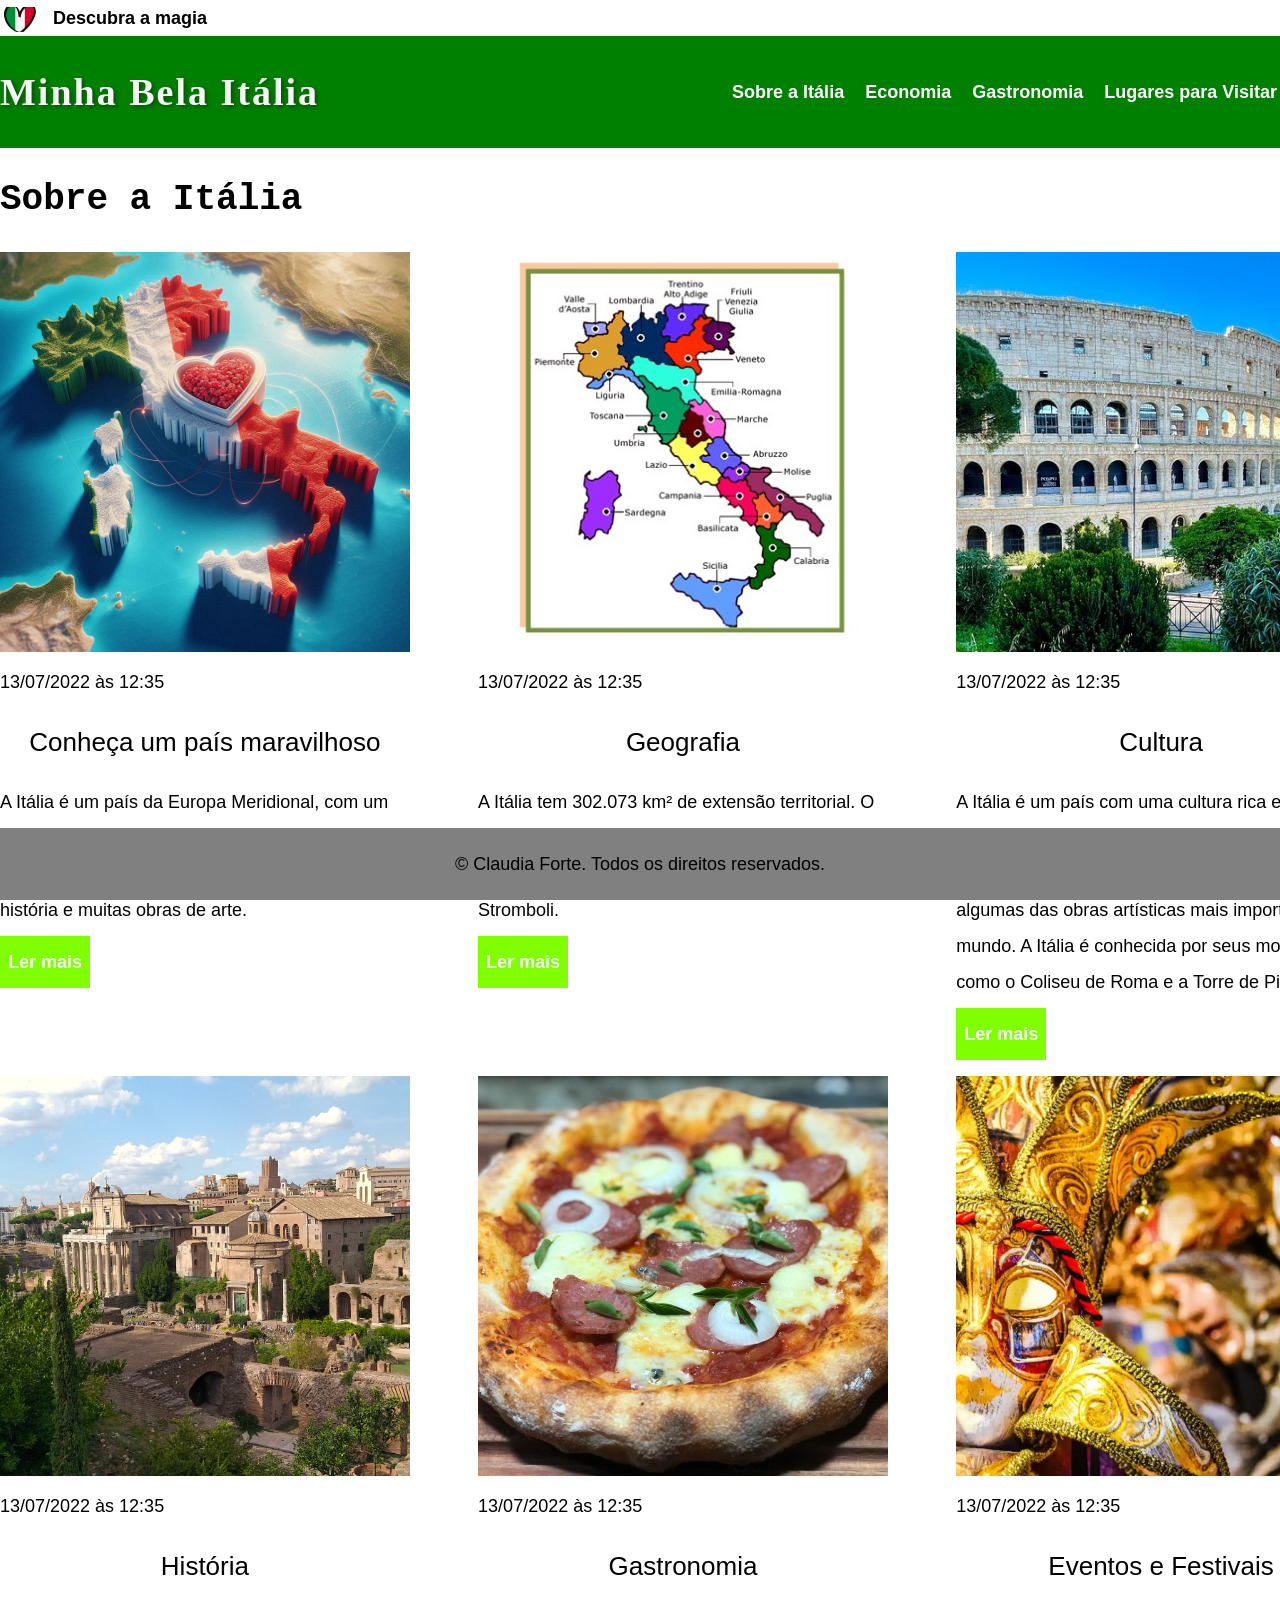
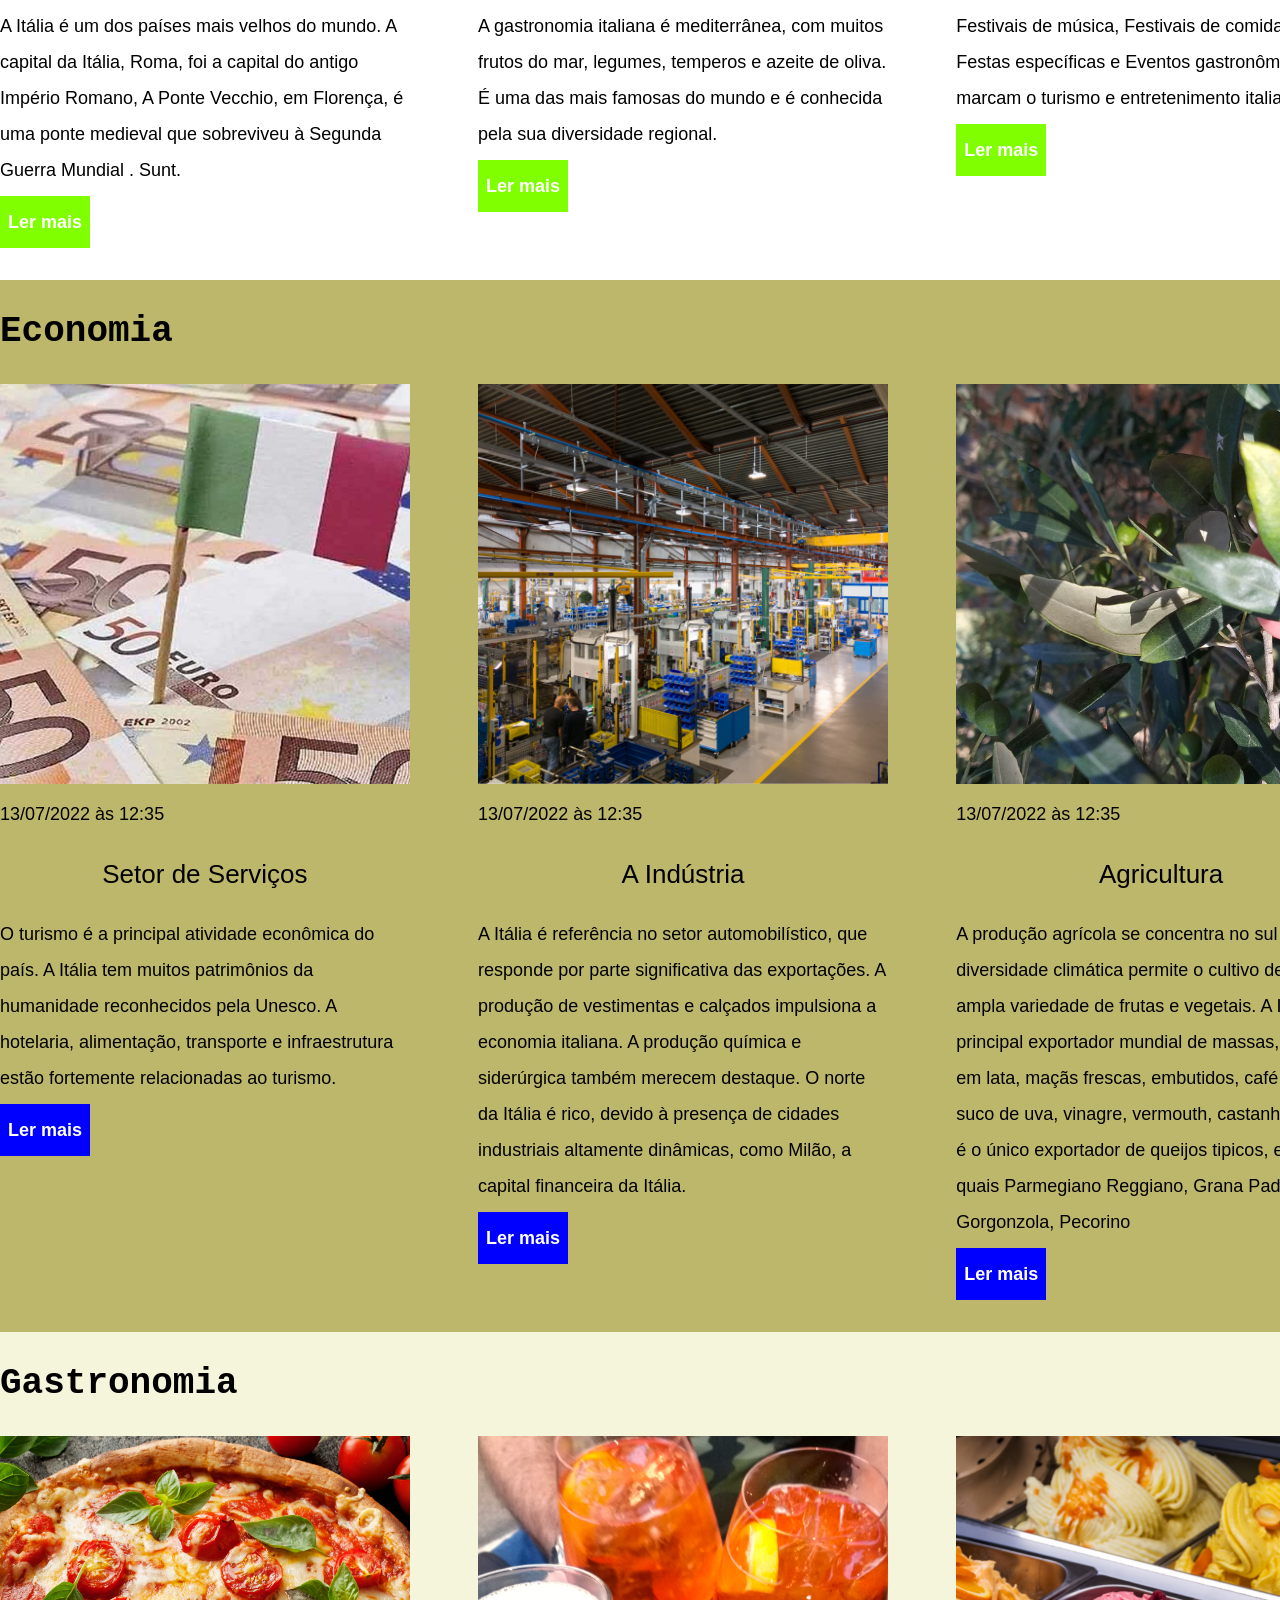
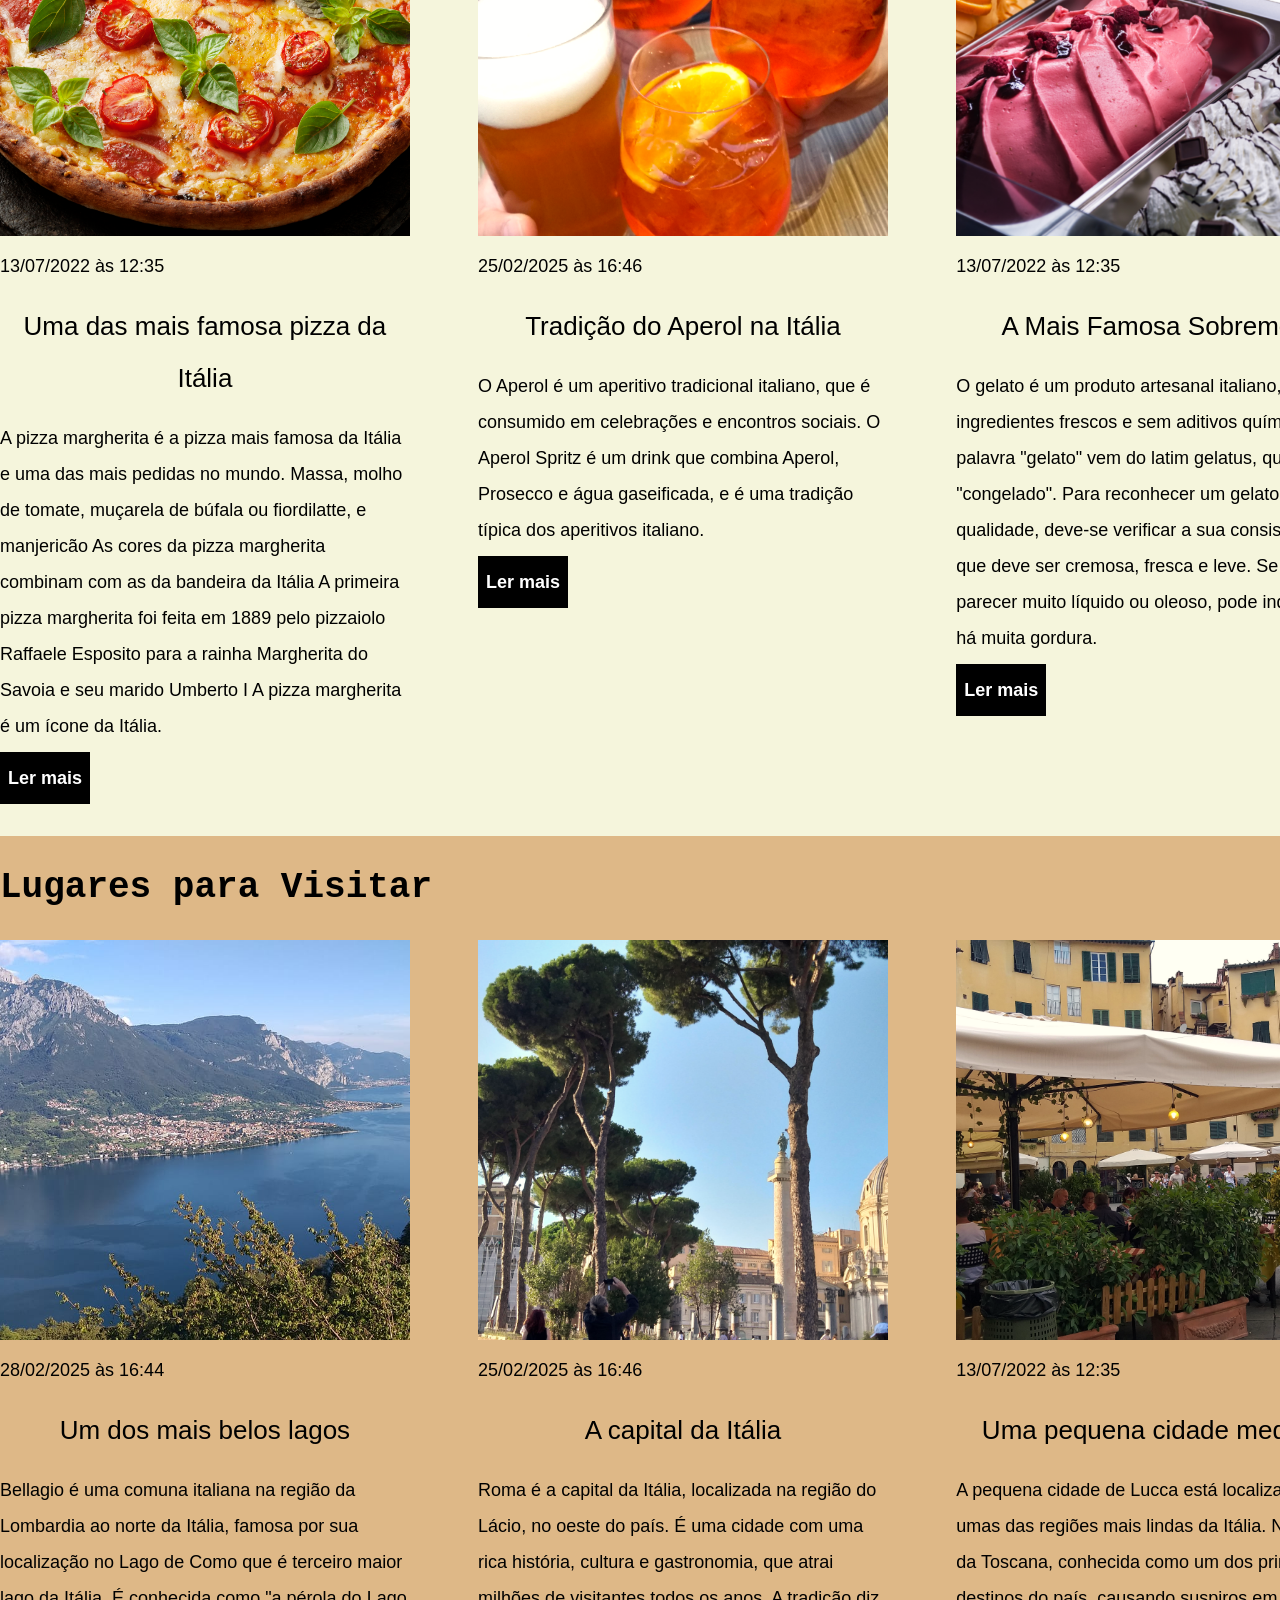
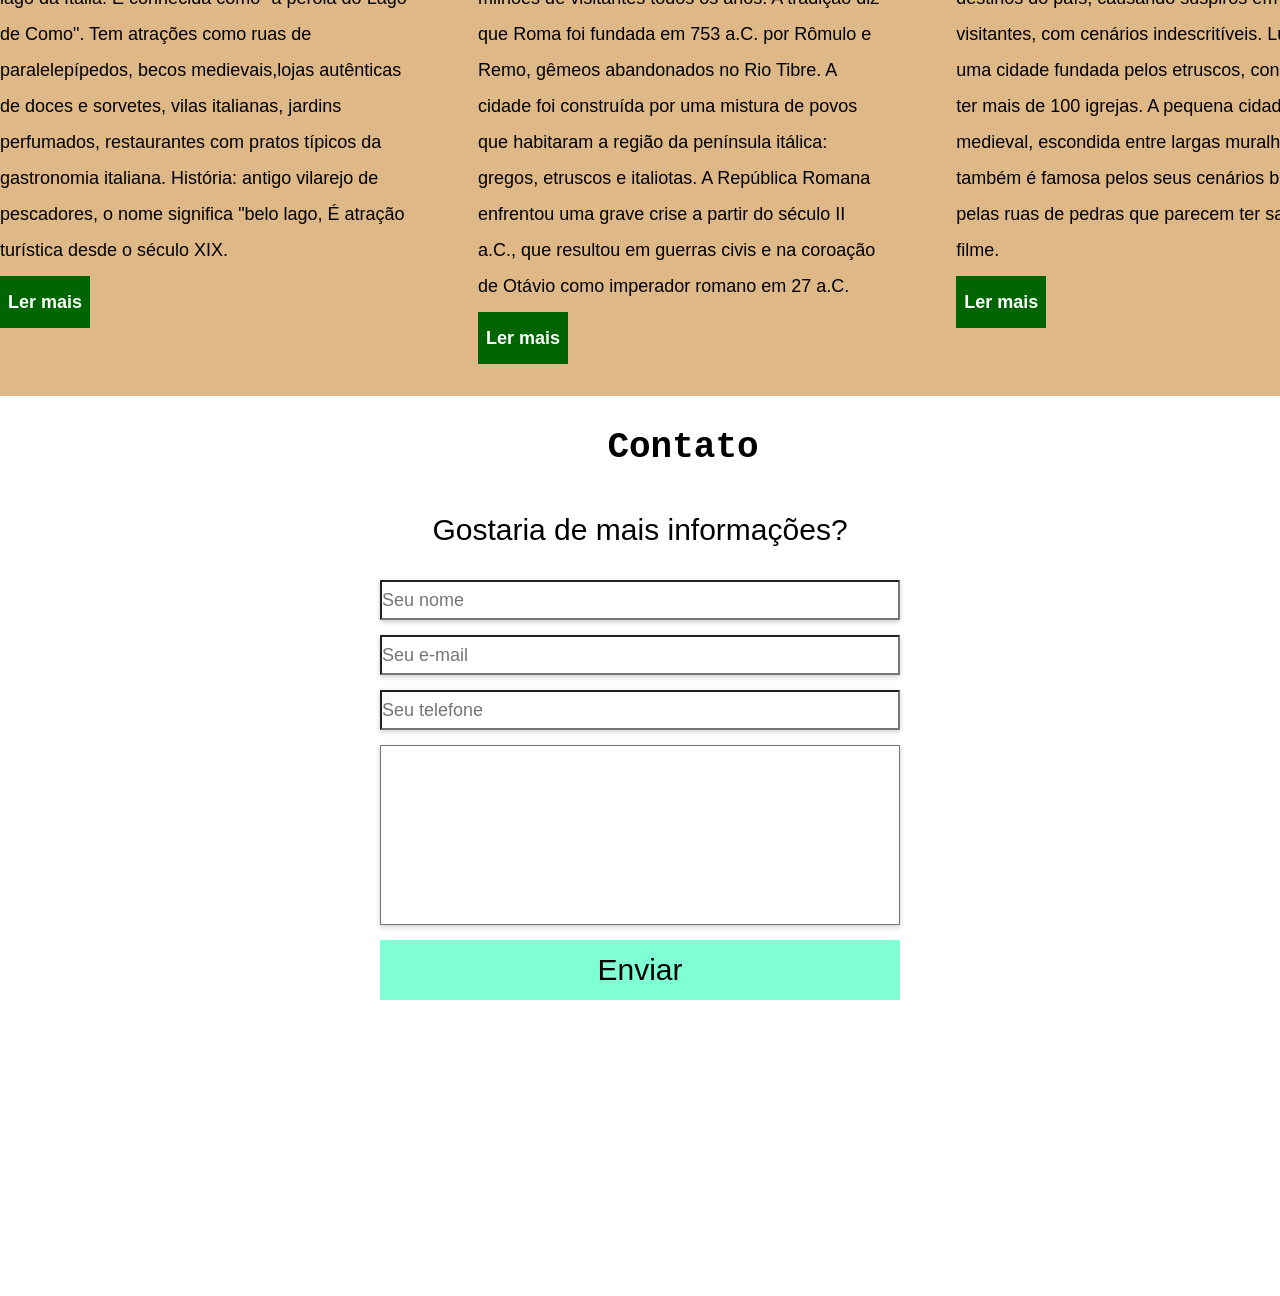
<file: MinhaPrimeiraPaginaWEB/index.html>
<!DOCTYPE html>
<html lang="pt-BR">
<head>
    <meta charset="UTF-8">
    <meta http-equiv="X-UA-Compatible" content="IE=edge">
    <meta name="viewport" content="width=device-width, initial-scale=1.0">
    <title>🇮🇹 Minha Bela Itália 🌟</title>
    <link rel="stylesheet" href="main.css">
    <h1>
        <img src="./bandeira.pjeg.avif" alt="Bandeira da Itália" style="width: 40px; height: 25px; vertical-align: middle; margin-right: 8px;">
        Descubra a magia
    </h1>
    
</head>
<body>
    <header>
        <div class="container">
            <h1>Minha Bela Itália</h1>
            <nav>
                <ul>
                    <li>
                        <a href="#about" title="Ir para a seção de Sobre">Sobre a Itália</a>
                    </li>
                    <li>
                        <a href="#economy" title="Ir para a seção de Economia">Economia</a>
                    </li>
                    <li>
                        <a href="#gastronomy" title="Ir para a seção de Gastronomia">Gastronomia</a>
                    </li>
                    <li>
                        <a href="#travel" title="Ir para a seção de viagens">Lugares para Visitar</a>
                    </li>
                    <li>
                        <a href="#contact" title="Ir para a seção de Contato">Contato</a>
                    </li>
                </ul>
            </nav>
        </div>
    </header>
    <section id="about">
        <div class="container">
            <h2>Sobre a Itália</h2>
            <div class="articles">
                <article>
                    <img src="./mapa da Itália envolto em um coração com realidade aumentada.png" alt="Bola de futebol no gramado" />
                    <header>
                        <time class="creation-date">13/07/2022 às 12:35</time>
                    </header>
                    <h3>Conheça um país maravilhoso</h3>
                    <p>
                        A Itália é um país da Europa Meridional, com um clima mediterrâneo e um relevo montanhoso. É um dos países mais visitados do mundo, com uma rica história e muitas obras de arte.
                    </p>
                    <a href="#" title="Leia a notícia completa">Ler mais</a>
                </article>
                <article>
                    <img src="./Mapa.jpeg" alt="mapa geográfico da Itália" />
                    <header>
                        <time>13/07/2022 às 12:35</time>
                    </header>
                    <h3>Geografia </h3>
                    <p>
                        A Itália tem 302.073 km² de extensão territorial. O país é dividido em 20 regiões e 95 províncias. A Itália tem três vulcões ativos: Vesúvio, Etna e Stromboli.
                    </p>
                    <a href="#" title="Leia a notícia completa">Ler mais</a>
                </article>
                <article>
                    <img src="./Coliseu 1.jpeg" title="Coliseu principal símbolo do país" />
                    <header>
                        <time>13/07/2022 às 12:35</time>
                    </header>
                    <h3>Cultura</h3>
                    <p>
                        A Itália é um país com uma cultura rica e um legado vivo. A Itália é um dos países que mais reúne patrimônios da UNESCO. A Itália tem algumas das obras artísticas mais importantes do mundo.  A Itália é conhecida por seus monumentos, como o Coliseu de Roma e a Torre de Pisa. 
                    </p>
                    <a href="#" title="Leia a notícia completa">Ler mais</a>
                </article>
                <article>
                    <img src="./Vista Roma.png" title="Roma é o berço da história Italiana" />
                    <header>
                        <time>13/07/2022 às 12:35</time>
                    </header>
                    <h3>História</h3>
                    <p>
                        A Itália é um dos países mais velhos do mundo. A capital da Itália, Roma, foi a capital do antigo Império Romano, A Ponte Vecchio, em Florença, é uma ponte medieval que sobreviveu à Segunda Guerra Mundial . Sunt. 
                   </p>
                    <a href="#" title="Leia a notícia completa">Ler mais</a>
                </article>
                <article>
                    <img src="./Calabreza 1.jpeg" title="Uma pizza de Calabreza" />
                    <header>
                        <time>13/07/2022 às 12:35</time>
                    </header>
                    <h3>Gastronomia</h3>
                    <p>
                        A gastronomia italiana é mediterrânea, com muitos frutos do mar, legumes, temperos e azeite de oliva. É uma das mais famosas do mundo e é conhecida pela sua diversidade regional. 
                   </p>
                    <a href="#" title="Leia a notícia completa">Ler mais</a>
                </article>
                <article>
                    <img src="./Carnaval Veneza.jpeg" title="Fantasias de carnaval em Veneza" />
                    <header>
                        <time>13/07/2022 às 12:35</time>
                    </header>
                    <h3>Eventos e Festivais</h3>
                    <p>
                        Festivais de música, Festivais de comida e bebida, Festas específicas e Eventos gastronômicos marcam o turismo e entretenimento italiano. 
                   </p>
                    <a href="#" title="Leia a notícia completa">Ler mais</a>
                </article>
            </div>
        </div>
    </section>
    <section id="economy">
        <div class="container">
            <h2>Economia</h2>
            <div class="articles">
                <article>
                    <img src="./Italia-Economia.jpg" alt="Muitos Euro" />
                    <header>
                        <time>13/07/2022 às 12:35</time>
                    </header>
                    <h3>Setor de Serviços</h3>
                    <p>
                        O turismo é a principal atividade econômica do país. A Itália tem muitos patrimônios da humanidade reconhecidos pela Unesco. A hotelaria, alimentação, transporte e infraestrutura estão fortemente relacionadas ao turismo.
                    </p>
                    <a href="#" title="Leia a notícia completa">Ler mais</a>
                </article>
                <article>
                    <img src="./Modena factory assembly.png" alt="Montadora de Veículos" />
                    <header>
                        <time>13/07/2022 às 12:35</time>
                    </header>
                    <h3>A Indústria</h3>
                    <p>
                        A Itália é referência no setor automobilístico, que responde por parte significativa das exportações. A produção de vestimentas e calçados impulsiona a economia italiana. A produção química e siderúrgica também merecem destaque. O norte da Itália é rico, devido à presença de cidades industriais altamente dinâmicas, como Milão, a capital financeira da Itália.
                    </p>
                    <a href="#" title="Leia a notícia completa">Ler mais</a>
                </article>
                <article>
                    <img src="./San Geminiano oliveiras.png" alt="Azeitona na árove" />
                    <header>
                        <time>13/07/2022 às 12:35</time>
                    </header>
                    <h3>Agricultura</h3>
                    <p>
                        A produção agrícola se concentra no sul do país. A diversidade climática permite o cultivo de uma ampla variedade de frutas e vegetais. A Itália é o principal exportador mundial de massas, tomate em lata, maçãs frescas, embutidos, café torrado, suco de uva, vinagre, vermouth, castanhas. A Itália é o único exportador de queijos tipicos, entre os quais Parmegiano Reggiano, Grana Padano, Gorgonzola, Pecorino
                    </p>
                    <a href="#" title="Leia a notícia completa">Ler mais</a>
                </article>
            </div>
        </div>
    </section>
    <section id="gastronomy">
        <div class="container">
            <h2>Gastronomia</h2>
            <div class="articles">
                <article>
                    <img src="./Margherita.jpg" title="pizza com rodelas de Calabreza" />
                    <header>
                        <time>13/07/2022 às 12:35</time>
                    </header>
                    <h3>Uma das mais famosa pizza da Itália</h3>
                    <p>
                        A pizza margherita é a pizza mais famosa da Itália e uma das mais pedidas no mundo. Massa, molho de tomate, muçarela de búfala ou fiordilatte, e manjericão 
                        As cores da pizza margherita combinam com as da bandeira da Itália A primeira pizza margherita foi feita em 1889 pelo pizzaiolo Raffaele Esposito para a rainha Margherita do Savoia e seu marido Umberto I
                        A pizza margherita é um ícone da Itália.
                    </p>
                    <a href="#" title="Leia a notícia completa">Ler mais</a>
                </article>
                <article>
                    <img src="./Aperol em Verona.png" alt="Taça com Aperol" />
                    <header>
                        <time>25/02/2025 às 16:46</time>
                    </header>
                    <h3>Tradição do Aperol na Itália</h3>
                    <p>
                        O Aperol é um aperitivo tradicional italiano, que é consumido em celebrações e encontros sociais. O Aperol Spritz é um drink que combina Aperol, Prosecco e água gaseificada, e é uma tradição típica dos aperitivos italiano.
                    </p>
                    <a href="#" title="Leia a notícia completa">Ler mais</a>
                </article>
                <article>
                    <img src="./Sorvetes Roma2png.png" title="Sorvete italiano" />
                    <header>
                        <time>13/07/2022 às 12:35</time>
                    </header>
                    <h3>A Mais Famosa Sobremesa</h3>
                    <p>
                        O gelato é um produto artesanal italiano, feito com ingredientes frescos e sem aditivos químicos. A palavra "gelato" vem do latim gelatus, que significa "congelado". Para reconhecer um gelato de qualidade, deve-se verificar a sua consistência, que deve ser cremosa, fresca e leve. Se o gelato parecer muito líquido ou oleoso, pode indicar que há muita gordura.
                    </p>
                    <a href="#" title="Leia a notícia completa">Ler mais</a>
                </article>
            </div>
        </div>
    </section>
    <section id="travel">
        <div class="container">
            <h2>Lugares para Visitar</h2>
            <div class="articles">
                <article>
                    <img src="./Belagio.png" alt="cidade de Bellagio" />
                    <header>
                        <time class="creation-date">28/02/2025 às 16:44</time>
                    </header>
                    <h3>Um dos mais belos lagos</h3>
                    <p>
                        Bellagio é uma comuna italiana na região da Lombardia ao norte da Itália, famosa por sua localização no Lago de Como que é terceiro maior lago da Itália. É conhecida como "a pérola do Lago de Como". Tem atrações como ruas de paralelepípedos, becos medievais,lojas autênticas de doces e sorvetes, vilas italianas, jardins perfumados, restaurantes com pratos típicos da gastronomia italiana. História: antigo vilarejo de pescadores, o  nome significa "belo lago, É atração turística desde o século XIX.
                    </p>
                    <a href="#" title="Leia a notícia completa">Ler mais</a>
                </article>
                <article>
                    <img src="./Ruas Roma1.png" alt="Coliseu de Roma" />
                    <header>
                        <time>25/02/2025 às 16:46</time>
                    </header>
                    <h3>A capital da Itália</h3>
                    <p>
                        Roma é a capital da Itália, localizada na região do Lácio, no oeste do país. É uma cidade com uma rica história, cultura e gastronomia, que atrai milhões de visitantes todos os anos. A tradição diz que Roma foi fundada em 753 a.C. por Rômulo e Remo, gêmeos abandonados no Rio Tibre. A cidade foi construída por uma mistura de povos que habitaram a região da península itálica: gregos, etruscos e italiotas. A República Romana enfrentou uma grave crise a partir do século II a.C., que resultou em guerras civis e na coroação de Otávio como imperador romano em 27 a.C.
                    </p>
                    <a href="#" title="Leia a notícia completa">Ler mais</a>
                </article>
                <article>
                    <img src="./Lucca.png" title="cidade murada Lucca" />
                    <header>
                        <time>13/07/2022 às 12:35</time>
                    </header>
                    <h3>Uma pequena cidade medieval</h3>
                    <p>
                        A pequena cidade de Lucca está localizada em umas das regiões mais lindas da Itália. Na região da Toscana, conhecida como um dos principais destinos do país, causando suspiros em seus visitantes, com cenários indescritíveis. Lucca é uma cidade fundada pelos etruscos, conhecida por ter mais de 100 igrejas. A pequena cidade medieval, escondida entre largas muralhas, também é famosa pelos seus cenários bucólicos e pelas ruas de pedras que parecem ter saído de um filme.
                    </p>
                    <a href="#" title="Leia a notícia completa">Ler mais</a>
                </article>
    </section>
    <section id="contact">
        <div class="container">
            <h2>Contato</h2>
            <div class="contact-methods">
            </div>
        </div>
        <div>
            <h3>Gostaria de mais informações?</h3>
            <form>
                <input type="ext" placeholder="Seu nome" required />
                <input type="ext" placeholder="Seu e-mail"  required/>
                <input type="ext" placeholder="Seu telefone" />
                <textarea type="Sua mensagem" required></textarea>
                <button type="submit">Enviar</button>
            </form>
        </div>
<head>
    <meta charset="UTF-8">
    <meta name="viewport" content="width=device-width, initial-scale=1.0">
    <title>Cadastro</title>
</head>
<footer>
    <p>© Claudia Forte. Todos os direitos reservados.</p>
</footer>
</body>
</html>
</file>
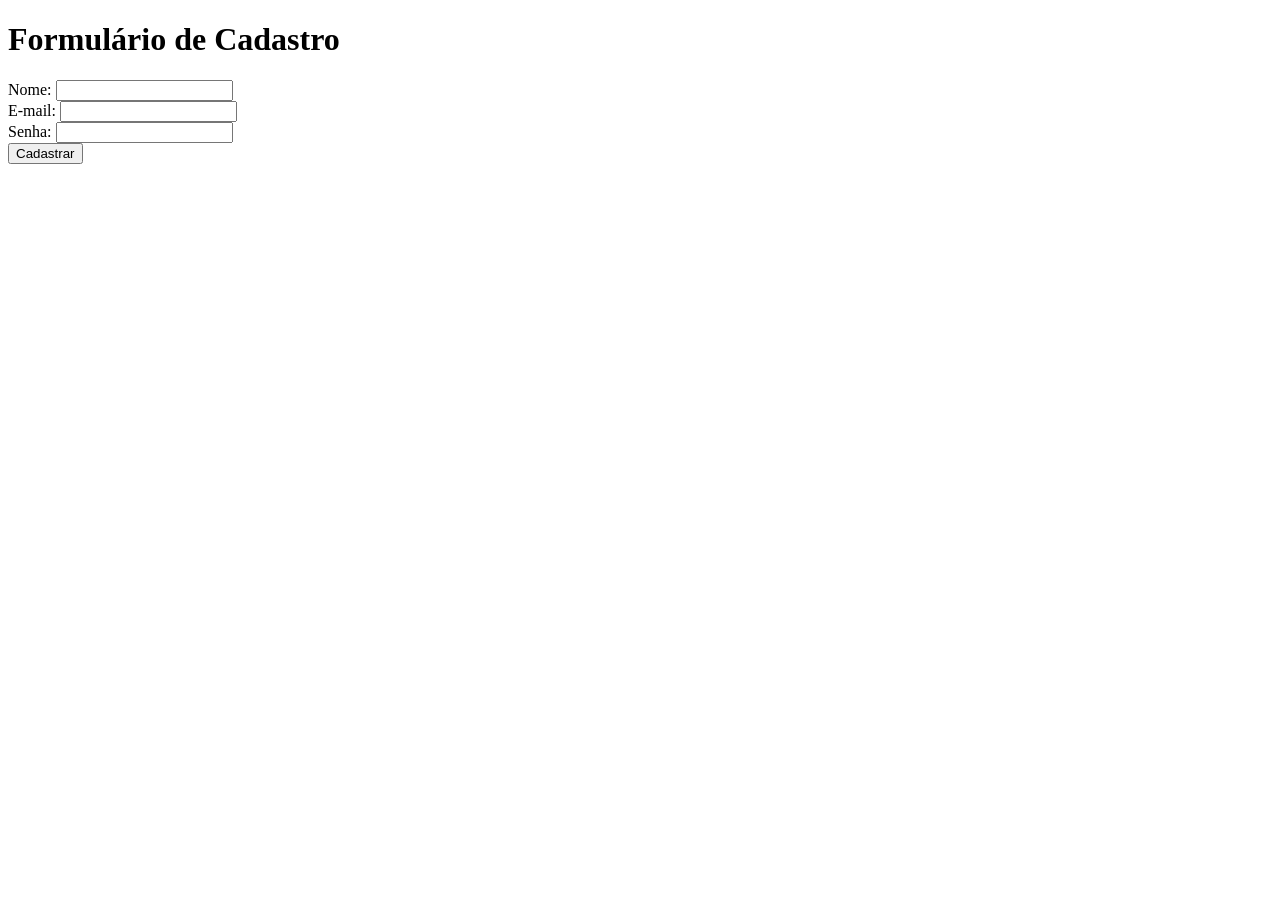
<file: HTML Aula/Cadastro.html>
<!DOCTYPE html>
<html lang="pt-br">
<head>
    <meta charset="UTF-8">
    <meta name="viewport" content="width=device-width, initial-scale=1.0">
    <title>Cadastro</title>
</head>
<body>
    <h1>Formulário de Cadastro</h1>
    <form>
        <div>
            <label for="nome">Nome:</label>
            <input type="text" id="nome" name="nome" required>
        </div>
        <div>
            <label for="email">E-mail:</label>
            <input type="email" id="email" name="email" required>
        </div>
        <div>
            <label for="senha">Senha:</label>
            <input type="password" id="senha" name="senha" required>
        </div>
        <div>
            <button type="submit">Cadastrar</button>
        </div>
    </form>
</body>
</html>
</file>
<file: MinhaPrimeiraPaginaWEB/main.css>
* {
    box-sizing: border-box;
    margin: 0;
    padding: 0;
    font-family: Arial, Helvetica, sans-serif; /* letra de todo o texto */
    font-size: 18px;
    line-height: 2;
    color: black;
}
img {
    width: 50px; /* Define uma largura fixa */
    height: 400px; /* Define uma altura fixa */
    object-fit: cover; /* Garante que a imagem se ajuste ao tamanho definido */
    max-width: 100%; /* Impede que ultrapasse a largura do contêiner */
}
body > header {
    background-color: green;
    padding: 18px 0;
    color: white;
}

header .container {
    display: flex;
    align-items: center;
    justify-content: space-between;
}

header li {
    display: inline;
    font-family: Arial, Helvetica, sans-serif;
    font-weight: bold;
    margin-left: 16px;
}

header li a {
    color: white;
    text-decoration: none;
}

.container {
    width: 1366px;
    margin: 0 auto;
}

.articles {
    display: flex;
    flex-wrap: wrap;
    justify-content: space-between;
}

.articles article img {
    /* height: 180px; */
    width: 100%
}

.articles article {
    width: 30%;
}

section {
    padding: 16px 0;
}

h2 {
    font-size: 52px;
    font-family: 'Courier New', Courier, monospace;
    color: black;
}
section h2,
.articles article {
    margin-bottom: 16px;
}

.articles article h3 {
    margin-top: 16px;
    margin-bottom: 16px;
}

.articles article a {
    background-color: chartreuse;
    color: white;
    padding: 8px;
    display: inline-block;
    text-decoration: none;
    font-weight: bold;
    margin-top: 8px;
}

.articles article a:hover {
    text-decoration: underline;
}

.articles article p,
.articles article a {
    font-family: 'Lucida Sans', 'Lucida Sans Regular', 'Lucida Grande', 'Lucida Sans Unicode', Geneva, Verdana, sans-serif;
}

.articles article h3 {
    font-size: 26px;
}

section h2 {
    font-size: 36px;
}

#sports {
    background-color: rgba(0, 255, 0, 0.1);
}

#sports .articles article a {
    background-color: brown;
}

#economy {
    background-color: darkkhaki;
}

#economy .articles article a {
    background-color: blue;
}

#gastronomy {
    background-color:beige;
}

#gastronomy .articles article a {
    background-color:black;
}
#travel {
    background-color:burlywood;
}

#travel .articles article a {
    background-color:darkgreen;
}

header h1 {
    font-family: 'Georgia', 'Times New Roman', serif; /* Escolhe uma fonte elegante */
    font-size: 38px; /* Define um tamanho grande para destacar */
    color: whitesmoke; /* Muda a cor para algo atraente */
    text-align: center; /* Centraliza o texto dentro do cabeçalho */
    letter-spacing: 2px; /* Adiciona espaço entre as letras para um efeito visual */
    text-shadow: 2px 2px 4px rgba(22, 21, 21, 0.5); /* Adiciona sombra ao texto */
}

.social-links img {
    height: 24px;
}

section h3,
form button {
    text-align: center;
    margin-bottom: 20px;
    font-size: 30px;
    font-family: 'Lucida Sans', 'Lucida Sans Regular', 'Lucida Grande', 'Lucida Sans Unicode', Geneva, Verdana, sans-serif;
    font-weight: normal;
}

form button {
    background-color: aquamarine;
    color: black;
    border: none;
    cursor: pointer;
}

form button:hover {
    background-color: aqua;
}

#contact .container {
    display: block;
}

.contact-methods {
    display: flex
}

form input,
form textarea,
form button {
    display: block;
    width: 520px;
}

form button {
    transition: background-color 0.3s ease;
}

form textarea {
    resize: none;
    height: 180px;
}

form input,
form textarea {
    box-shadow: 0px 2px 5px rgba(0, 0, 0, 0.2);
}

body, inputs, textarea {
    font-family: 'Courier New', Courier, monospace;
}

input, focus, textarea, focus {
    outline-color: green
}
body, html {
    margin: 0;
    padding: 0;
    height: 100%;
}

section#contact {
    justify-content: center;
    align-items: center;
    height: 100vh;
    text-align: center;
}

.form-container {
    display: flex;
    justify-content: center; /* Centraliza horizontalmente */
    align-items: center;    /* Centraliza verticalmente */
    height: 100vh;          /* Faz o contêiner ocupar toda a altura da página */
}

form {
    display: flex;              /* Define o formulário como flexível */
    flex-direction: column;     /* Alinha os elementos em coluna */
    align-items: center;        /* Centraliza os elementos horizontalmente */
    gap: 15px;                  /* Adiciona espaço entre os campos */
}

footer {
    background-color: gray;
    color: black;
    padding: 18px;
    position: fixed; /* Fixa o footer na tela */
    bottom: 0;       /* Define que ele deve ficar no rodapé */
    width: 100%;     /* Faz o footer ocupar toda a largura da janela */
}

@media (max-width: 768px) {
    .container {
        width: 90%; /* Reduz a largura em telas pequenas */
    }
    form input,
    form textarea,
    form button {
        width: 100%; /* Adapta os campos do formulário */
    }
</file>
